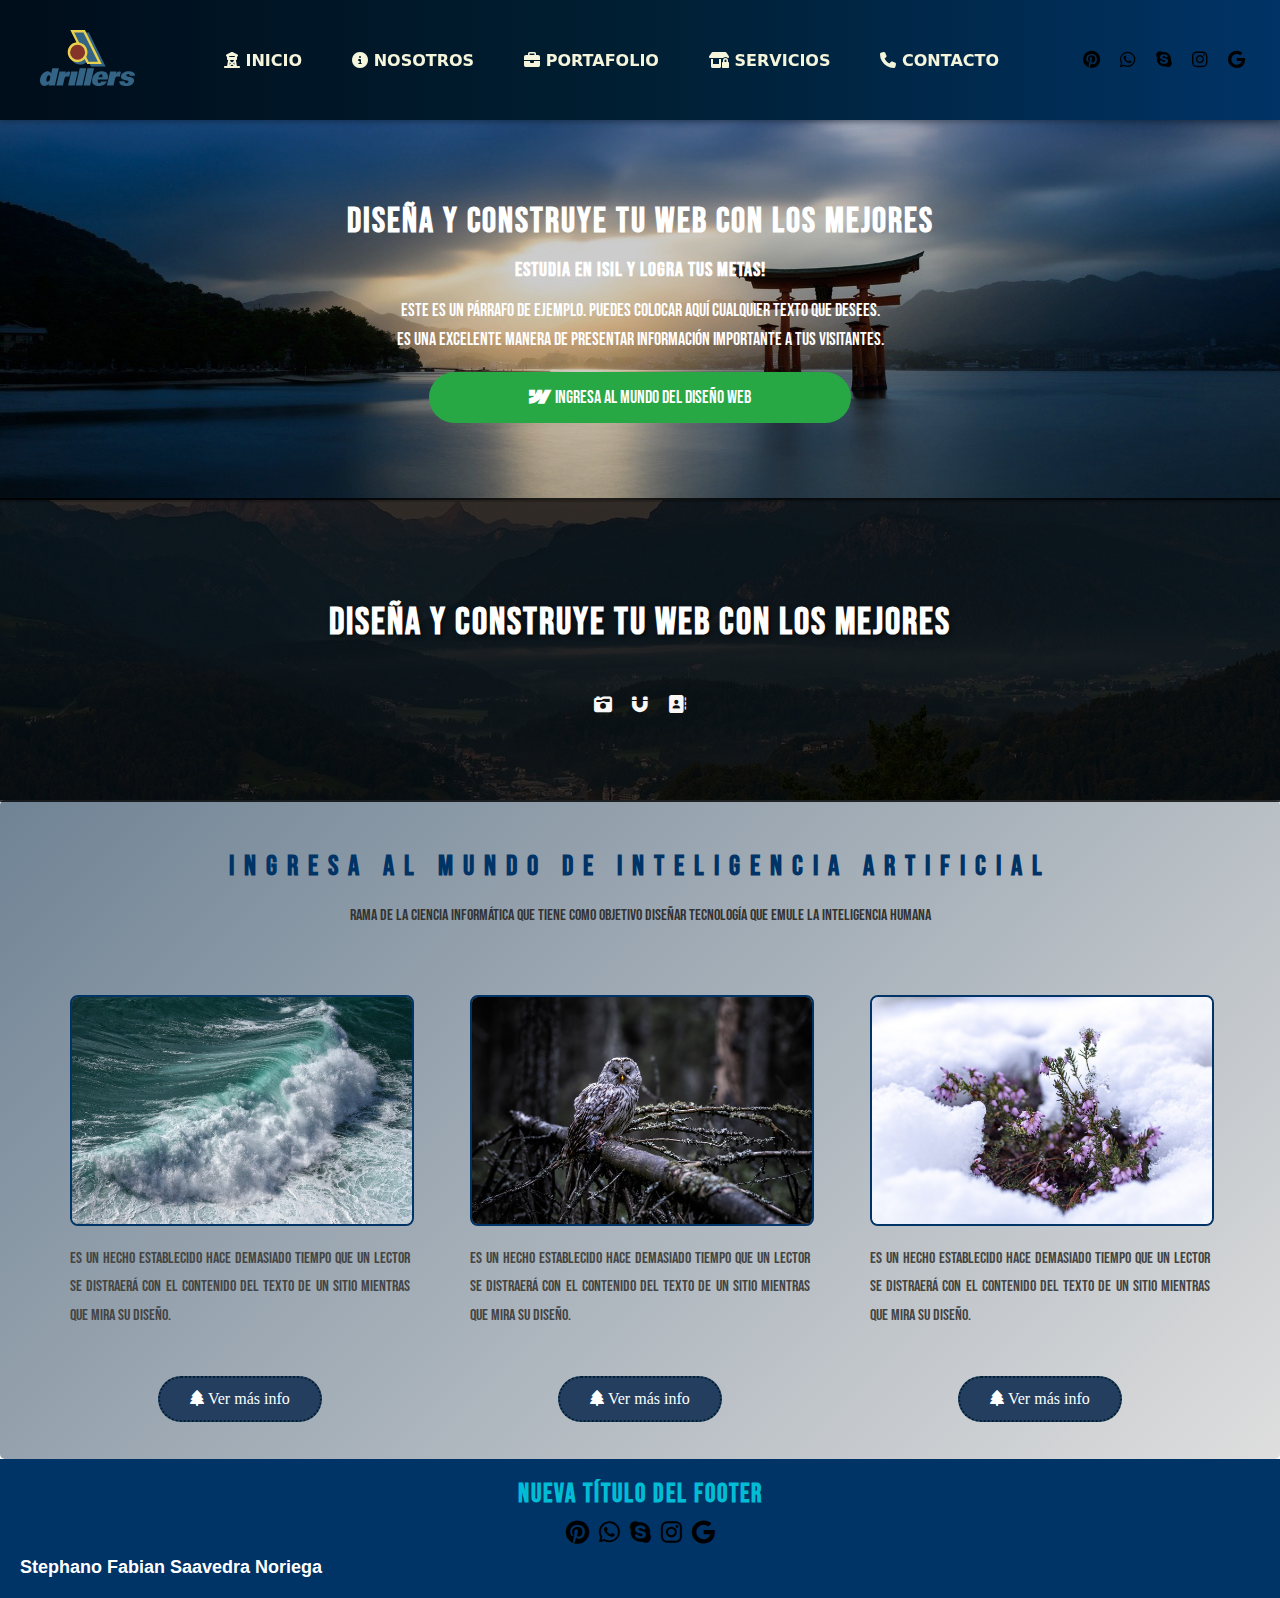
<file: index.html>
<!DOCTYPE html>
<html lang="en">
<head>
    <meta charset="UTF-8">
    <meta name="viewport" content="width=device-width, initial-scale=1.0">
    <title>Document</title>
    <link rel="stylesheet" href="css/estilos.css">
    <link rel="stylesheet" href="css/all.min.css">
    <link href="https://fonts.googleapis.com/css2?family=Bebas+Neue&display=swap" rel="stylesheet">
    
</head>
<body>
    <header>
        <div class="logo">
            <img src="imagen/logo02.svg" alt="Tu Logotipo">
        </div>
        <nav>
            <ul>
                <li><a href="index.html"><i class="fa-solid fa-tower-observation"></i> INICIO</a></li>
                <li><a href="Nosotros.html"><i class="fa-solid fa-circle-info"></i> NOSOTROS</a></li>
                <li><a href="Portafolio.html"><i class="fa-solid fa-briefcase"></i> PORTAFOLIO</a></li>
                <li><a href="Servicios.html"><i class="fa-solid fa-shop-lock"></i> SERVICIOS</a></li>
                <li><a href="Contacto.html"><i class="fa-solid fa-phone"></i> CONTACTO</a></li>
                               
            </ul>
        </nav>
        <div class="iconos">
            <a href="#"><i class="fa-brands fa-pinterest"></i></a>
            <a href="#"><i class="fa-brands fa-whatsapp"></i></a>
            <a href="#"><i class="fa-brands fa-skype"></i></a>
            <a href="#"><i class="fa-brands fa-instagram"></i></a>
            <a href="#"><i class="fa-brands fa-google"></i></a>
        </div>
    </header>
    <main>
         <!-- Contenido de la página primera seccion -->

        <section class="principal">
            <div class="contenidouno">
                <h1>Diseña y Construye tu Web con los mejores</h1>
                <h2>Estudia en ISIL y logra tus metas!</h2>
                <p>Este es un párrafo de ejemplo. Puedes colocar aquí cualquier texto que desees. 
                   <br> Es una excelente manera de presentar información importante a tus visitantes.
                </p>
                <div class="botones">
                    <a href="#" class="button"><i class="fa-brands fa-webflow"></i> Ingresa al mundo del diseño web</a>
                </div>
            </div>
        </section>
    
         <!-- Contenido de la página segunda seccion -->

        <section class="banner">
            <div class="contenidodos">
                <h2>Diseña y Construye tu Web con los mejores</h2>


                <div class="figuras">
                    <a href="https://fontawesome.com/start"><i class="fa-solid fa-camera-retro"></i></a>
                    <a href="https://fontawesome.com/start"><i class="fa-solid fa-magnet"></i></a>
                    <a href="https://fontawesome.com/start"><i class="fa-solid fa-address-book"></i></a>
                </div>
            </div>

        </section>



        <!-- Contenido de la página tercera seccion -->

      <section class="galeria">
        <h2>Ingresa al mundo de Inteligencia Artificial</h2>
        <p> rama de la ciencia informática que tiene como objetivo diseñar 
          tecnología que emule la inteligencia humana</p>

        <div class="contenidotres">
           <!-- Columna 1 -->
          <div class="columna">
            <img src="imagen/DG04.jpg" alt="Imagen 1">
            <p>
              Es un hecho establecido hace demasiado tiempo que un lector 
              se distraerá con el contenido del texto de un sitio mientras 
              que mira su diseño.
            </p>
            <a href="enlace1.html">
              <i class="fa-solid fa-tree"></i> Ver más info</a>
          </div>
    <!-- Columna 2 -->
          <div class="columna">
            <img src="imagen/DG02.jpg" alt="Imagen 2">
            <p>
              Es un hecho establecido hace demasiado tiempo que un lector 
              se distraerá con el contenido del texto de un sitio mientras 
              que mira su diseño.
            </p>
            <a href="enlace2.html">
              <i class="fa-solid fa-tree"></i> Ver más info</a>
          </div>
    <!-- Columna 3 -->
          <div class="columna">
            <img src="imagen/DG03.jpg" alt="Imagen 3">
            <p>
              Es un hecho establecido hace demasiado tiempo que un lector 
              se distraerá con el contenido del texto de un sitio mientras 
              que mira su diseño.
            </p>
            <a href="enlace3.html">
              <i class="fa-solid fa-tree"></i> Ver más info</a>
          </div>
      </div>
     </section>

    </main>




    <footer class="footer">
      <div class="filas">
          <h3>Nueva Título del Footer</h3>
      </div>
      <div class="filas">
          <div class="social-icons1">
              <ul class="social-icons">
                <li><a href="https://www.pinterest.com" target="_blank"><i class="fa-brands fa-pinterest"></i></a></li>
                <li><a href="https://www.whatsapp.com" target="_blank"><i class="fa-brands fa-whatsapp"></i></a></li>
                <li><a href="https://www.skype.com" target="_blank"><i class="fa-brands fa-skype"></i></a></li>
                <li><a href="https://www.instagram.com" target="_blank"><i class="fa-brands fa-instagram"></i></a></li>
                <li><a href="https://www.google.com" target="_blank"><i class="fa-brands fa-google"></i></a></li>                
              </ul>
          </div>
      </div>
      <h4>Stephano Fabian Saavedra Noriega</h4>
  </footer>
</body>
</html>
</file>
<file: css/estilos.css>
* {
    margin: 0;
    padding: 0;
}

header {
    display: flex;
    justify-content: space-around;
    align-items: center;
    background: linear-gradient(90deg, #000d1a, #001f33, #003366);
    box-shadow: 0px 2px 5px rgba(0, 0, 0, 0.3);
    position: fixed;
    top: 0;
    width: 100%;
    height: 120px;
    z-index: 999;
}

nav ul {
    display: flex;
    list-style: none;
    margin: 0;
    padding: 0;
}

nav li {
    margin: 0 10px;
    font-family: system-ui, -apple-system, BlinkMacSystemFont, 'Segoe UI', Roboto, Oxygen, Ubuntu, Cantarell, 'Open Sans', 'Helvetica Neue', sans-serif;
    font-weight: 600;
}

nav li a {
    color: beige;
    text-decoration: none;
    transition: color 0.5s ease, background-color 0.5s ease, box-shadow 0.5s ease;
    padding: 10px 15px;
    border-radius: 5px;
}

nav li a:hover {
    color: #ffffff;
    background-color: #097ce7;
    box-shadow: 0 4px 8px rgba(0, 0, 0, 0.2);
}

.logo {
    padding: 0 15px;
}

.logo img {
    width: 95px;
    height: auto;
}

.iconos {
    display: flex;
}

.iconos a {
    margin: 0 10px;
    color: #000000;
    font-size: 18px;
}

.iconos a:hover {
    color: #dfd6d6;
}

.principal {
    background-image: url('../imagen/3D_04.jpg');
    background-size: cover;
    background-position: center;
    height: 500px;
    display: flex;
    align-items: center;
    justify-content: center;
}

.contenidouno {
    width: 100%;
    height: 500px;
    text-align: center;
    color: #fff;
    padding: 2px;
    background: rgba(0, 0, 0, 0.2);
    font-family: 'Bebas Neue', sans-serif;
    font-size: 20px;
}

.contenidouno h1 {
    margin-top: 200px;
    margin-bottom: 15px;
    letter-spacing: 2px;
    font-size: 35px;
    color: #ffffff;
}

.contenidouno h2 {
    margin-bottom: 15px;
    letter-spacing: 1px;
    font-size: 20px;
    color: #ffffff;
}

.contenidouno p {
    margin-bottom: 30px;
    line-height: 1.6;
    font-size: 18px;
    color: #ffffff;
}

.buttons {
    display: flex;
    justify-content: center;
    margin-top: 50px;
}

.button {
    background-color: #28a745;
    color: white;
    padding: 15px 100px;
    text-align: center;
    text-decoration: none;
    border-radius: 50px;
    font-size: 18px;
    margin: 20px 0;
    transition: background-color 0.6s ease, transform 0.6s ease;
    display: flex 1;
    align-items: center;
    justify-content: center;
}

.button:hover {
    background-color: #218838;
}

.banner {
    background-image: url('../imagen/IA03.jpg');
    background-size: cover;
    background-position: center;
    height: 300px;
    display: flex;
    align-items: center;
    justify-content: center;
}

.banner h2 {
    color: #ffffff;
    font-family: 'Bebas Neue', sans-serif;
    font-size: 38px;
    letter-spacing: 2px;
    text-transform: uppercase;
    margin: 20px 0;
    text-align: center;
    text-shadow: 2px 2px 4px rgba(0, 0, 0, 0.5);
}

.contenidodos {
    width: 100%;
    height: 300px;
    text-align: center;
    color: #fff;
    padding: 2px;
    background: rgba(0, 0, 0, 0.8);
}

.contenidodos h2 {
    margin-top: 100px;
    margin-bottom: 50px;
}

.figuras {
    display: flex;
    justify-content: center;
}

.figuras a {
    margin: 0 10px;
    color: #faf7f7;
    font-size: 18px;
}

.figuras a:hover {
    color: #1b4952;
}

.galeria {
    background: linear-gradient(135deg, rgba(76, 100, 122, 0.8), rgba(200, 200, 200, 0.6));
    padding: 50px 0;
    border-radius: 5px;
}

.galeria h2 {
    text-align: center;
    font-size: 28px;
    margin-bottom: 20px;
    color: #003366;
    letter-spacing: 10px;
    text-transform: uppercase;
    font-family: 'Bebas Neue', sans-serif;
}

.galeria p {
    color: #333;
    text-align: center;
    font-size: 16px;
    line-height: 1.6;
    margin-bottom: 30px;
    font-family: 'Bebas Neue';
}

.contenidotres {
    max-width: 1200px;
    height: 450px;
    margin: 0 auto;
    display: flex;
    align-items: center;
    justify-content: space-around;
}

.contenidotres .columna {
    flex: 1;
    margin-top: 50px;
    padding: 30px;
    text-align: center;
}

.contenidotres .columna img {
    max-width: 100%;
    height: auto;
    border: 2px solid #003366;
    border-radius: 8px;
}

.contenidotres .columna p {
    margin-top: 15px;
    text-align: justify;
    line-height: 1.8;
    color: #444;
}

.contenidotres .columna a {
    display: inline-block;
    padding: 12px 30px;
    background-color: #233e5e;
    color: #fff;
    text-decoration: none;
    border: 2px dotted #001f33;
    border-radius: 25px;
    margin-top: 15px;
    transition: background-color 0.3s, transform 0.3s;
}

.contenidotres .columna a:hover {
    background-color: #1a2a3d;
    transform: scale(1.05);
}

.footer {
    background-color: #003366;
    color: #fff;
    padding: 20px;
}

.filas {
    display: flex;
    align-items: center;
    justify-content: center;
    margin-bottom: 10px;
}

.footer h3 {
    color: #00bcd4;
    font-family: 'Bebas Neue', sans-serif;
    font-size: 26px;
    letter-spacing: 2px;
    margin: 0;
}

.footer h4 {
    margin-top: 10px;
    font-family: 'Arial', sans-serif;
    font-size: 18px;
    color: #fff;
}

.social-icons1 {
    display: flex;
}

.social-icons {
    list-style: none;
    padding: 0;
    display: flex;
    gap: 10px;
}

.social-icons li {
    display: inline-block;
}

.social-icons a {
    text-decoration: none;
    color: #000000;
    font-size: 24px;
    transition: color 0.6s;
}

.social-icons a:hover {
    color: #0077b5;
}
</file>
